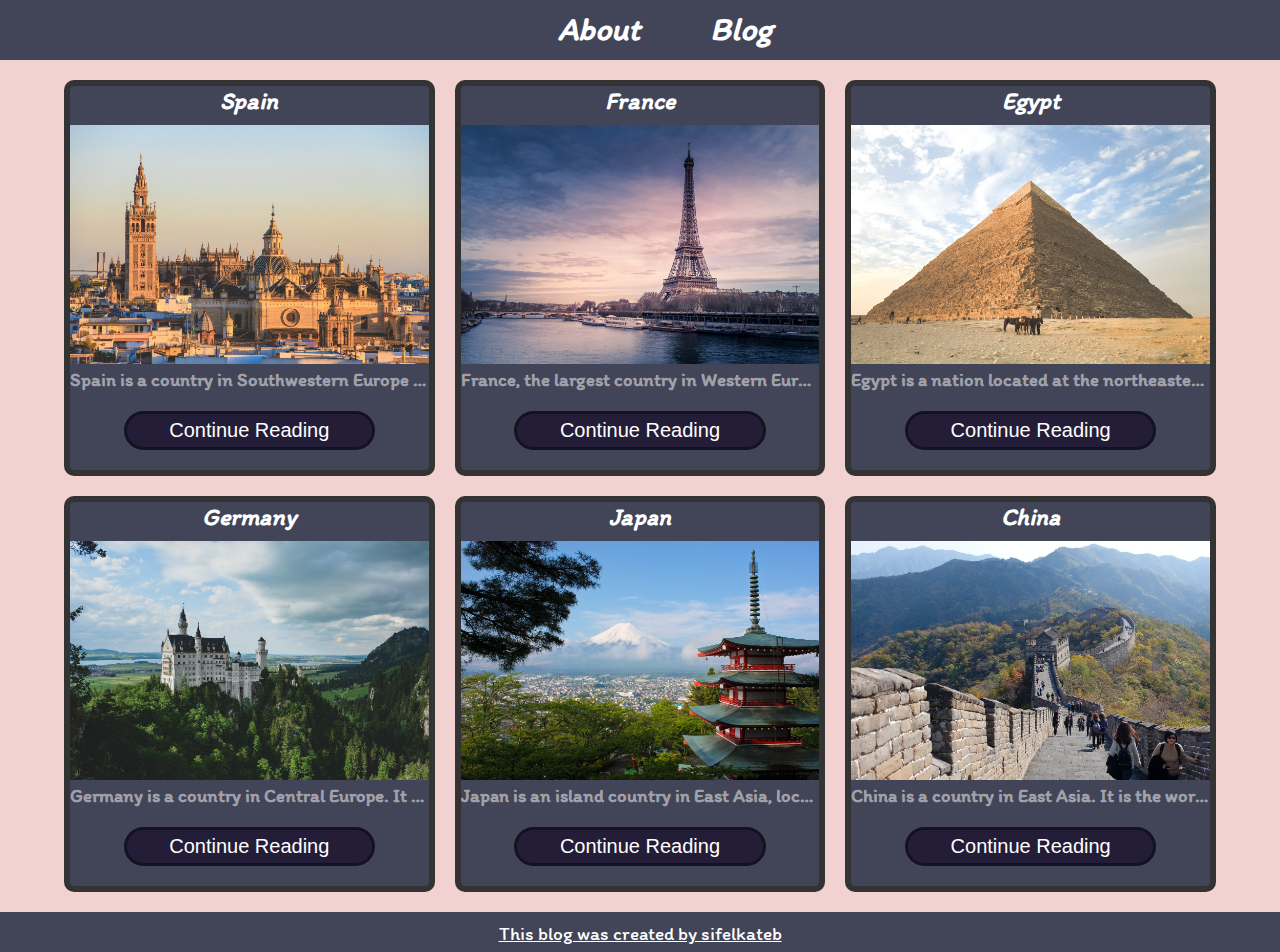
<file: index.html>
<!DOCTYPE html>
<html lang="en">

<head>
  <meta charset="UTF-8" />
  <meta http-equiv="X-UA-Compatible" content="IE=edge" />
  <meta name="viewport" content="width=device-width, initial-scale=1.0" />
  <link rel="icon" href="https://cdn2.iconfinder.com/data/icons/people-79/100/Travel-03-512.png" />
  <link rel="preconnect" href="https://fonts.googleapis.com">
  <link rel="preconnect" href="https://fonts.gstatic.com" crossorigin>
  <link href="https://fonts.googleapis.com/css2?family=Itim&family=Lilita+One&display=swap" rel="stylesheet">
  <link rel="stylesheet" href="./css/main.css" />
  <title>Travel Blog</title>
</head>

<body>
  <nav class="nav-bar">
    <ul class="nav-list">
      <li class="nav-item">
        <a href="./egypt.html" class="nav-link">
          <h1><em>about</em></h1>
        </a>
      </li>
      <li class="nav-item">
        <a href="./index.html" class="nav-link">
          <h1><em>blog</em></h1>
        </a>
      </li>
    </ul>
  </nav>
  <main>
    <article class="post-card">
      <h2><em>Spain</em></h2>
      <figure class="post">
        <img src="./images/spain.jpg" alt="" class="card-img" />
        <figcaption>
          <h3>Spain is a country in Southwestern Europe with some pockets of territory in the Mediterranean Sea,
            offshore in the Atlantic Ocean and across the Strait of Gibraltar.</h3>
        </figcaption>
      </figure>
      <button class="post-button"><a href="./egypt.html">Continue Reading</a></button>
    </article>
    <article class="post-card">
      <h2><em>France</em></h2>
      <figure class="post">
        <img src="./images/france.jpg" alt="" class="card-img" />
        <figcaption>
          <h3>France, the largest country in Western Europe, has long been a gateway between the continent's northern
            and southern regions.</h3>
        </figcaption>
      </figure>
      <button class="post-button"><a href="./egypt.html">Continue Reading</a></button>
    </article>
    <article class="post-card">
      <h2><em>Egypt</em></h2>
      <figure class="post">
        <img src="./images/egypt.jpg" alt="" class="card-img" />
        <figcaption>
          <h3>Egypt is a nation located at the northeastern corner of Africa, where Africa and Asia meet. It links the
            Muslim countries of southwest Asia with those of North Africa</h3>
        </figcaption>
      </figure>
      <button class="post-button"><a href='./egypt.html'>Continue Reading</a></button>
    </article>
    <article class="post-card">
      <h2><em>Germany</em></h2>
      <figure class="post">
        <img src="./images/germany.jpg" alt="" class="card-img" />
        <figcaption>
          <h3>Germany is a country in Central Europe. It is the second-most populous country in Europe after Russia, and
            the most populous</h3>
        </figcaption>
      </figure>
      <button class="post-button"><a href="./egypt.html">Continue Reading</a></button>
    </article>
    <article class="post-card">
      <h2><em>Japan</em></h2>
      <figure class="post">
        <img src="./images/japan.jpg" alt="" class="card-img" />
        <figcaption>
          <h3>Japan is an island country in East Asia, located in the northwest Pacific Ocean. </h3>
        </figcaption>
      </figure>
      <button class="post-button"><a href="./egypt.html">Continue Reading</a></button>
    </article>
    <article class="post-card">
      <h2 class="post-title"><em>China</em></h2>
      <figure class="post">
        <img src="./images/china.jpg" alt="" class="card-img" />
        <figcaption>
          <h3>China is a country in East Asia. It is the world's most populous country, with a population of more than
            1.4 billion</h3>
        </figcaption>
      </figure>
      <button class="post-button"><a href="./egypt.html">Continue Reading</a></button>
    </article>
  </main>
  <footer>
    <p><u>This blog was created by sifelkateb</u></p>
  </footer>
</body>

</html>
</file>
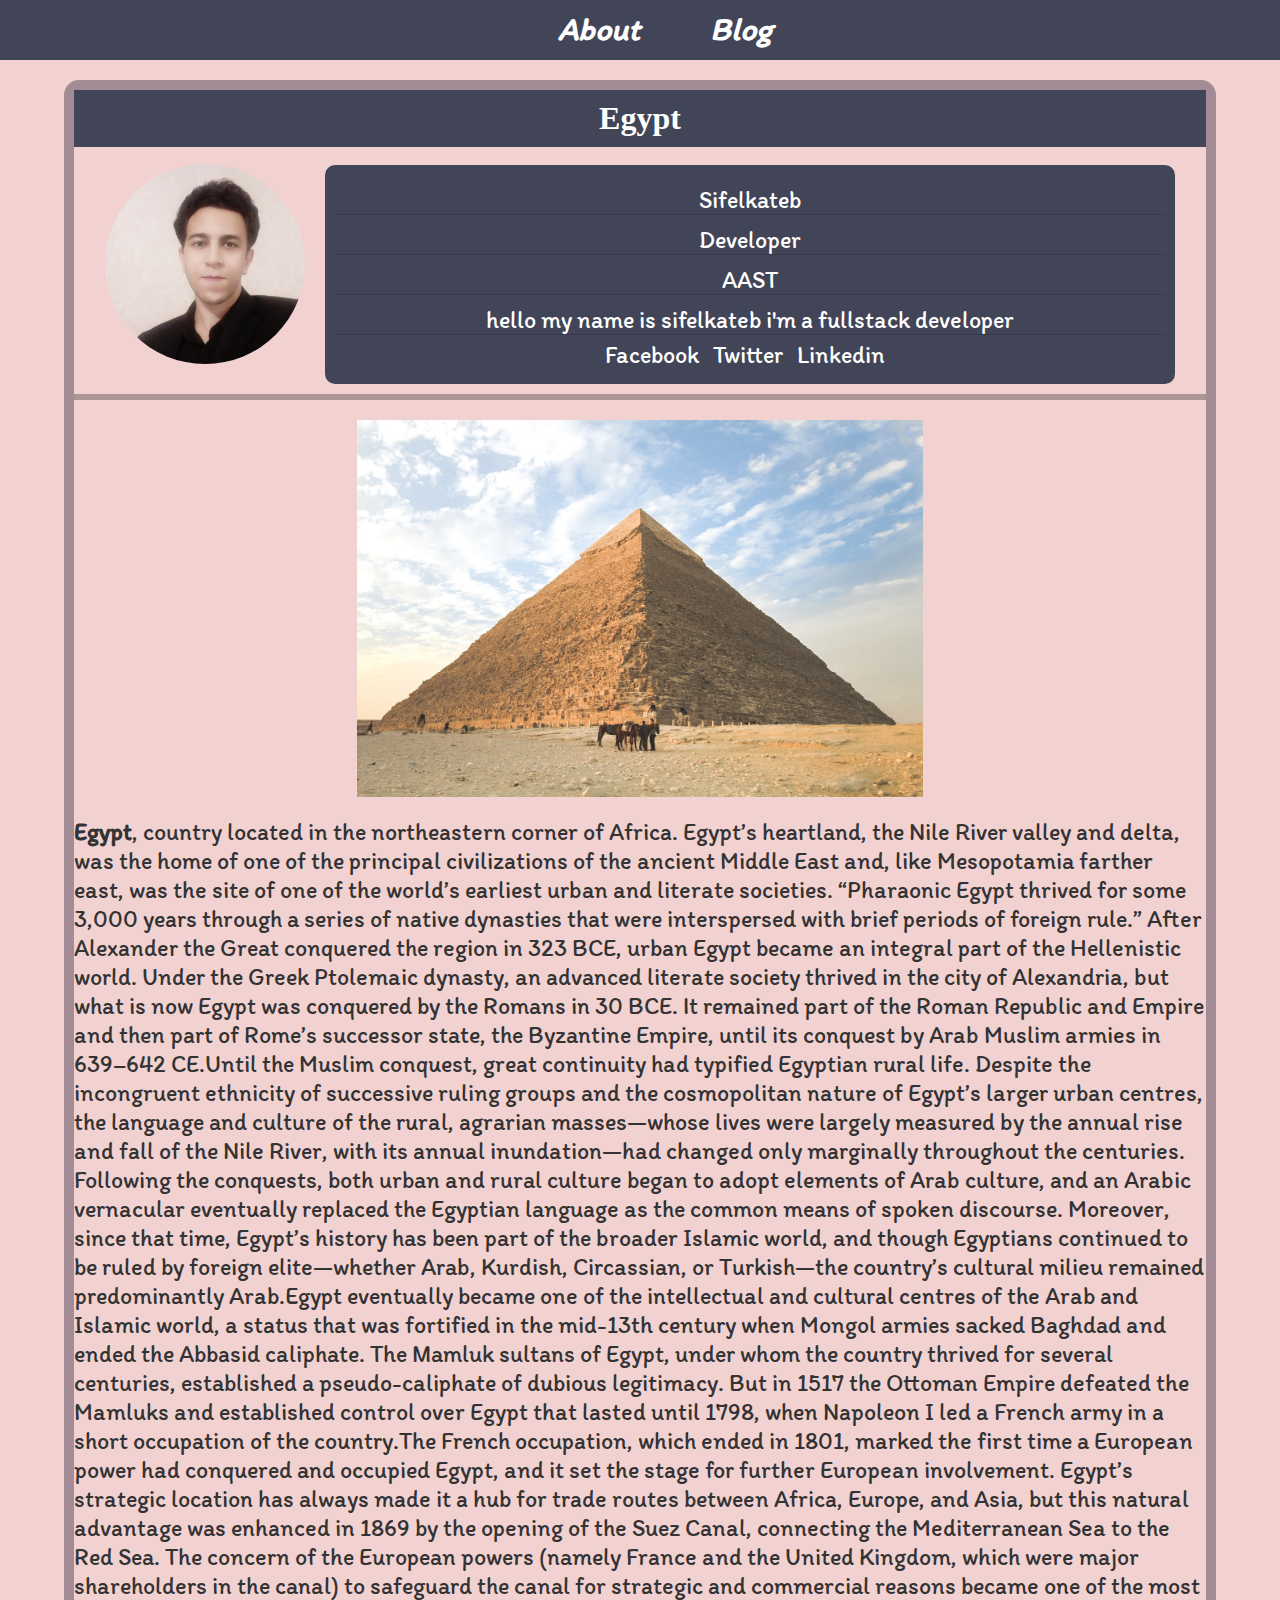
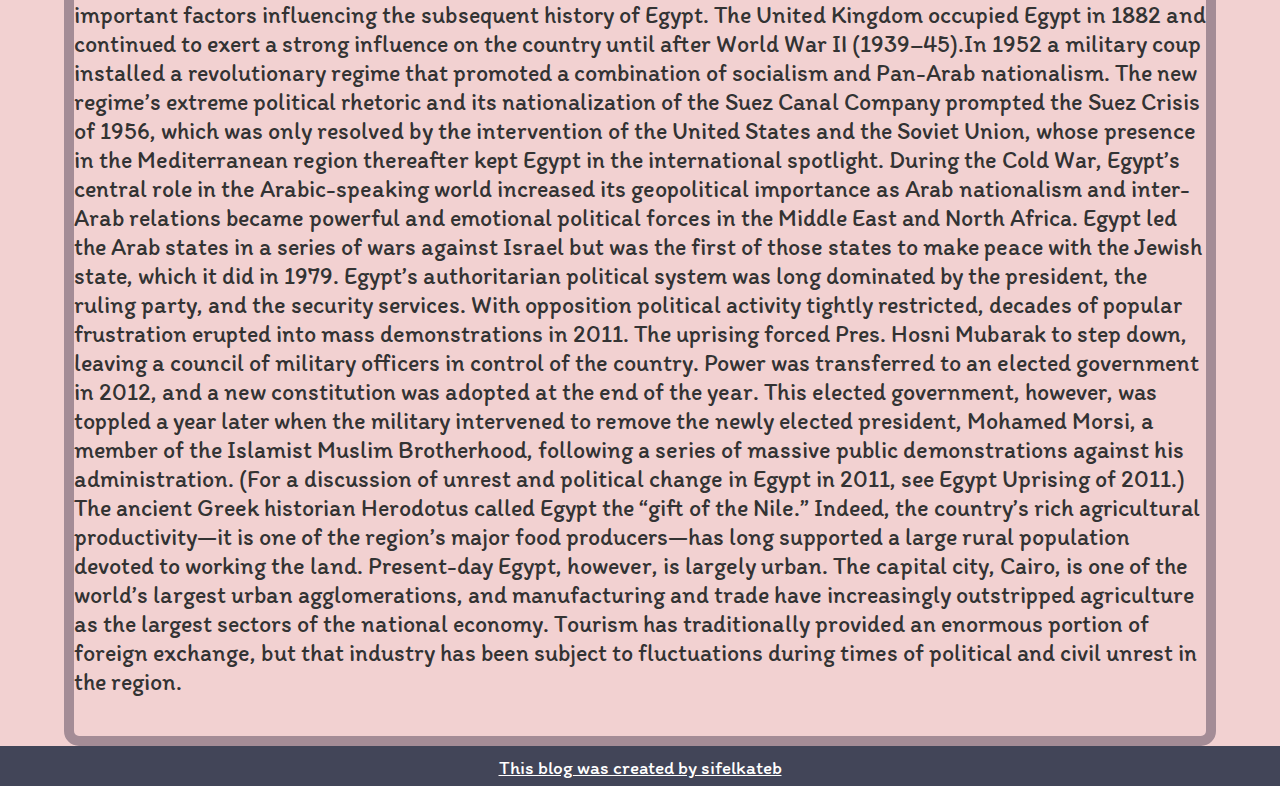
<file: egypt.html>
<!DOCTYPE html>
<html lang="en">

<head>
  <meta charset="UTF-8">
  <meta http-equiv="X-UA-Compatible" content="IE=edge">
  <meta name="viewport" content="width=device-width, initial-scale=1.0">
  <link rel="preconnect" href="https://fonts.googleapis.com">
  <link rel="preconnect" href="https://fonts.gstatic.com" crossorigin>
  <link href="https://fonts.googleapis.com/css2?family=Itim&family=Lilita+One&display=swap" rel="stylesheet">
  <link rel="stylesheet" href="./css/post.css">
  <title>Egypt</title>
</head>

<body>
  <nav class="nav-bar">
    <ul class="nav-list">
      <li class="nav-item">
        <a href="./egypt.html" class="nav-link">
          <h1><em>about</em></h1>
        </a>
      </li>
      <li class="nav-item">
        <a href="./index.html" class="nav-link">
          <h1><em>blog</em></h1>
        </a>
      </li>
    </ul>
  </nav>
  <main>
    <header>
      <h1>Egypt</h1>
    </header>
    <section class="info">
      <img src="./images/sifelkateb.jpg" alt="" class="avatar">
      <div class="author-info">
        <p class="name">Sifelkateb</p>
        <p class="title">Developer</p>
        <p class="comapny">AAST</p>
        <p class="bio">hello my name is sifelkateb i'm a fullstack developer </p>
        <div class="social-media">
          <ul>
            <li><a href="https://facebook.com">Facebook</a></li>
            <li><a href="https://Twitter.com">Twitter</a></li>
            <li><a href="https://Linkedin.com">Linkedin</a></li>
          </ul>
        </div>
      </div>
    </section>
    <section class="post-content">
      <img src="./images/egypt.jpg" alt="">
      <p>
        <strong>Egypt</strong>, country located in the northeastern corner of Africa. Egypt’s heartland, the Nile River
        valley and delta, was the home of one of the principal civilizations of the ancient Middle East and, like
        Mesopotamia farther east, was the site of one of the world’s earliest urban and literate societies. <q
          cite="https://www.britannica.com/place/Egypt">Pharaonic Egypt thrived for some 3,000 years through a series of
          native dynasties that were interspersed with brief periods of foreign rule.</q> After Alexander the Great
        conquered the region in 323 BCE, urban Egypt became an integral part of the Hellenistic world. Under the Greek
        Ptolemaic dynasty, an advanced literate society thrived in the city of Alexandria, but what is now Egypt was
        conquered by the Romans in 30 BCE. It remained part of the Roman Republic and Empire and then part of Rome’s
        successor state, the Byzantine Empire, until its conquest by Arab Muslim armies in 639–642 CE.Until the Muslim
        conquest, great continuity had typified Egyptian rural life. Despite the incongruent ethnicity of successive
        ruling groups and the cosmopolitan nature of Egypt’s larger urban centres, the language and culture of the
        rural, agrarian masses—whose lives were largely measured by the annual rise and fall of the Nile River, with its
        annual inundation—had changed only marginally throughout the centuries. Following the conquests, both urban and
        rural culture began to adopt elements of Arab culture, and an Arabic vernacular eventually replaced the Egyptian
        language as the common means of spoken discourse. Moreover, since that time, Egypt’s history has been part of
        the broader Islamic world, and though Egyptians continued to be ruled by foreign elite—whether Arab, Kurdish,
        Circassian, or Turkish—the country’s cultural milieu remained predominantly Arab.Egypt eventually became one of
        the intellectual and cultural centres of the Arab and Islamic world, a status that was fortified in the mid-13th
        century when Mongol armies sacked Baghdad and ended the Abbasid caliphate. The Mamluk sultans of Egypt, under
        whom the country thrived for several centuries, established a pseudo-caliphate of dubious legitimacy. But in
        1517 the Ottoman Empire defeated the Mamluks and established control over Egypt that lasted until 1798, when
        Napoleon I led a French army in a short occupation of the country.The French occupation, which ended in 1801,
        marked the first time a European power had conquered and occupied Egypt, and it set the stage for further
        European involvement. Egypt’s strategic location has always made it a hub for trade routes between Africa,
        Europe, and Asia, but this natural advantage was enhanced in 1869 by the opening of the Suez Canal, connecting
        the Mediterranean Sea to the Red Sea. The concern of the European powers (namely France and the United Kingdom,
        which were major shareholders in the canal) to safeguard the canal for strategic and commercial reasons became
        one of the most important factors influencing the subsequent history of Egypt. The United Kingdom occupied Egypt
        in 1882 and continued to exert a strong influence on the country until after World War II (1939–45).In 1952 a
        military coup installed a revolutionary regime that promoted a combination of socialism and Pan-Arab
        nationalism. The new regime’s extreme political rhetoric and its nationalization of the Suez Canal Company
        prompted the Suez Crisis of 1956, which was only resolved by the intervention of the United States and the
        Soviet Union, whose presence in the Mediterranean region thereafter kept Egypt in the international spotlight.

        During the Cold War, Egypt’s central role in the Arabic-speaking world increased its geopolitical importance as
        Arab nationalism and inter-Arab relations became powerful and emotional political forces in the Middle East and
        North Africa. Egypt led the Arab states in a series of wars against Israel but was the first of those states to
        make peace with the Jewish state, which it did in 1979.

        Egypt’s authoritarian political system was long dominated by the president, the ruling party, and the security
        services. With opposition political activity tightly restricted, decades of popular frustration erupted into
        mass demonstrations in 2011. The uprising forced Pres. Hosni Mubarak to step down, leaving a council of military
        officers in control of the country. Power was transferred to an elected government in 2012, and a new
        constitution was adopted at the end of the year. This elected government, however, was toppled a year later when
        the military intervened to remove the newly elected president, Mohamed Morsi, a member of the Islamist Muslim
        Brotherhood, following a series of massive public demonstrations against his administration. (For a discussion
        of unrest and political change in Egypt in 2011, see Egypt Uprising of 2011.)

        The ancient Greek historian Herodotus called Egypt the “gift of the Nile.” Indeed, the country’s rich
        agricultural productivity—it is one of the region’s major food producers—has long supported a large rural
        population devoted to working the land. Present-day Egypt, however, is largely urban. The capital city, Cairo,
        is one of the world’s largest urban agglomerations, and manufacturing and trade have increasingly outstripped
        agriculture as the largest sectors of the national economy. Tourism has traditionally provided an enormous
        portion of foreign exchange, but that industry has been subject to fluctuations during times of political and
        civil unrest in the region.

      </p>

    </section>
  </main>
  <footer>
    <p><u>This blog was created by sifelkateb</u></p>
  </footer>
</body>

</html>
</file>
<file: css/main.css>
@import "./setting.css";
@import "./nav.css";
@import "./footer.css";
main {
  width: 90%;
  margin: auto;
  margin-top: 20px;
  grid-area: main;
  display: grid;
  grid-template-columns: repeat(auto-fill, minmax(300px, 1fr));
  grid-gap: 20px;
  margin-bottom: 20px;
}
.post-card {
  background-color: #424558;
  border: 6px solid #333;
  border-radius: 10px;
}
figure {
  max-width: 100%;
}
img {
  width: 100%;
  max-width: 100%;
  max-height: 100%;
  height: auto;
}
h2 {
  color: white;
  text-align: center;
  margin-bottom: 10px;
}
.post-button {
  font-family: "Lato", sans-serif;
  display: block;
  width: 70%;
  background-color: #231d38;
  border: 3px solid #00000069;
  margin: auto;
  margin-top: 20px;
  padding: 5px;
  border-radius: 25px;
  font-size: 20px;
  color: white;
  margin-bottom: 20px;
}
.post-button a {
  text-decoration: none;
  color: white;
}
h3 {
  color: #d8d8d8a6;
  white-space: nowrap;
  overflow: hidden;
  text-overflow: ellipsis;
  max-width: 400px;
}
</file>
<file: css/post.css>
@import "./setting.css";
@import "./nav.css";
@import "./footer.css";
@import "./header.css";
@import "./info.css";
@import "./post-content.css";

main {
  width: 90%;
  margin: auto;
  margin-top: 20px;
  grid-area: main;
  display: grid;
  grid-template-rows: 64px auto auto 40px;
  grid-template-columns: repeat(7, 1fr);
  grid-template-areas:
    "hd hd hd hd hd hd hd "
    "info info info info info info info"
    "post post post post post post post "
    "ft ft ft ft ft ft ft";
  border: 10px solid rgba(13, 7, 36, 0.336);
  border-radius: 15px;
}
</file>
